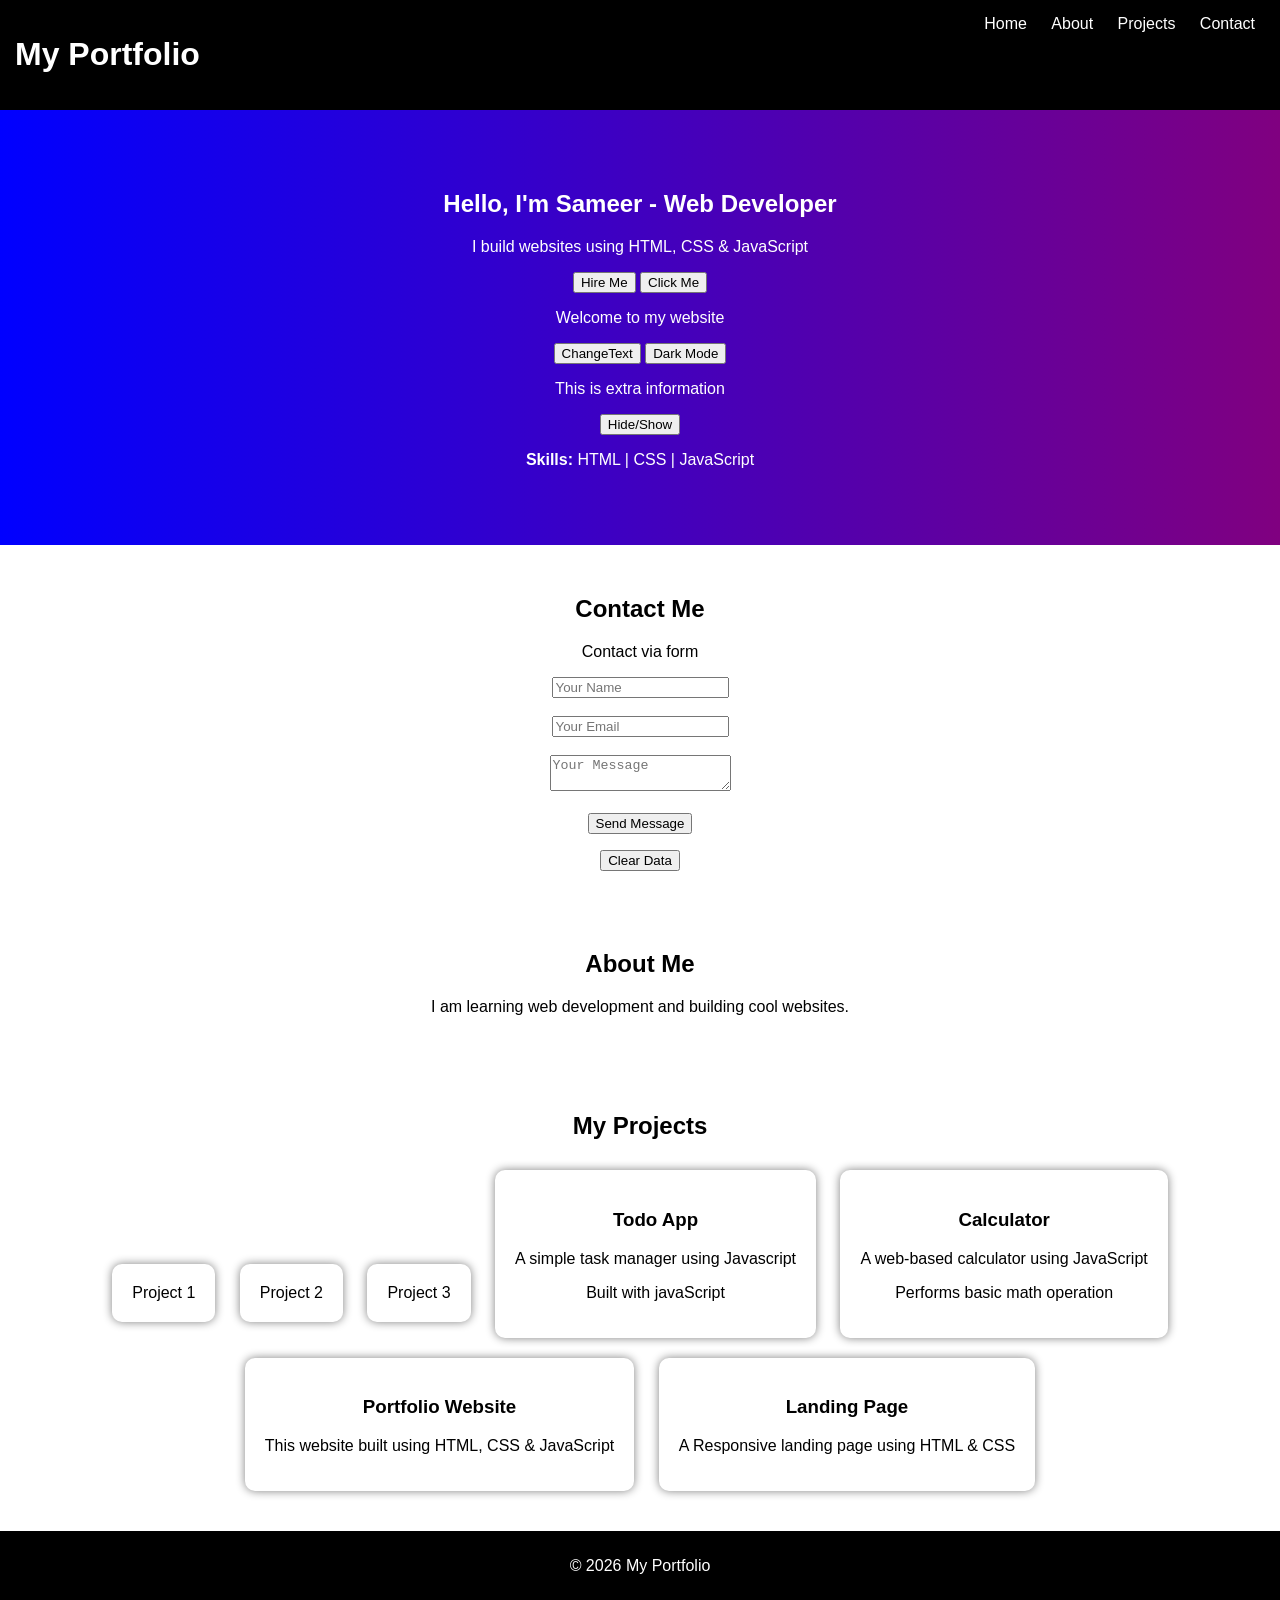
<file: index.html>
<!DOCTYPE html>
<html lang="en">
<head>
    <meta charset="UTF-8">
    <title>My Portfolio</title>
    <link rel="stylesheet" href="style.css">
 
</head>
<body>


      <header>
           <h1>My Portfolio</h1>
      <nav>
           <a href="#home">Home</a>
           <a href="#about">About</a>
           <a href="#projects">Projects</a>
           <a href="#contact">Contact</a>
    </nav>
    </header>

     <section id="home" class ="hero">
    <h2>Hello, I'm Sameer - Web Developer</h2>
    <p>I build websites using HTML, CSS & JavaScript</p>
    <button class="btn">Hire Me</button>
    <button onclick="showMessage()">Click Me</button>
    <p id="demo">Welcome to my website</p>
    <button onclick="changeText()">ChangeText</button>
    <button onclick="darkMode()">Dark Mode</button>
    <p id="info">This is extra information</p>
    <button onclick="toggleInfo()">Hide/Show</button>
    <p><strong>Skills:</strong> HTML | CSS | JavaScript</p>
    </section>
    
    
    <section id="contact" class="contact">
        <h2>Contact Me</h2>
        <p>Contact via form</p>

        <form onsubmit="submitForm(event)">
        <input type="text" id="name"placeholder="Your Name"required><br><br>
        <input type="email" id="email"placeholder="Your Email"required><br><br>
        <textarea id="message"placeholder="Your Message"required></textarea><br><br>
        <button type="submit">Send Message</button>
    </form>
        <p id="formMsg"></p>
        <button onclick="clearData()">Clear Data</button>
    </section>
        



<section id="about" class="about">
    <h2>About Me</h2>
    <p>I am learning web development and building cool websites.</p>
    </section>



<section id="projects" class="projects">
    <h2>My Projects</h2>
    <div class="card">Project 1</div>
    <div class="card">Project 2</div>
    <div class="card">Project 3</div>
    <div class="card">
        <h3>Todo App</h3>
        <p>A simple task manager using Javascript</p>
        <p>Built with javaScript</p>
        </div>
    <div class="card">
        <h3>Calculator</h3>
        <p>A web-based calculator using JavaScript</p>
        <p>Performs basic math operation</p>
    </div>
    <div class="card">
        <h3>Portfolio Website</h3>
        <p>This website built using HTML, CSS & JavaScript</p>
    </div>
    <div class="card">
        <h3>Landing Page</h3>
        <p>A Responsive landing page using HTML & CSS</p>
        </div>
</section>

    

<script>
    function showMessage(){
        alert("Hello Sameer!👋");
    }
    function changeText(){
        document.getElementById("demo").innerHTML="You clicked the button🎉!"
    }
    let dark=false;

    function darkMode(){
        document.body.classList.toggle("dark");
    }

    let visible=true;


    function toggleInfo(){
        if(visible){
            document.getElementById("info").style.display="none";
            visible=false;
        } else{
            document.getElementById("info").style.display="block";
            visible=true;
        }
    }
    function submitForm(event){
        event.preventDefault(); //page reload stop


        let name=document.getElementById("name").value;
        let email=document.getElementById("email").value;
        let message=document.getElementById("message").value;

        
        localStorage.setItem("name",name);
        localStorage.setItem("email",email);
        localStorage.setItem("message",message);


        document.getElementById("formMsg").innerHTML=
                "Thanks " + name +" ! Your message has been received 🎉";






                console.log(name , email , message);
    }
    window.onload=function(){
        let savedName=localStorage.getItem("name");
        let savedEmail=localStorage.getItem("email");
        let savedMessage=localStorage.getItem("message");


        if(savedName){
            document.getElementById("name").value=savedName;
            document.getElementById("email").value=savedEmail;
            document.getElementById("message").value=savedMessage;
        }
    }
    function clearData(){
        localStorage.clear();
        location.reload();
    }
    </script>
    


<footer>
    <p>© 2026 My Portfolio</p>
</footer>

</body>
</html>
</file>
<file: style.css>
body{
    font-family:Arial;
    margin:0;
    padding:0;
}
header{
    background:black;
    color:white;
    padding:15px;
    display:flex;
    justify-content:space-between;
}
nav a{
    color:white;
    margin:10px;
    text-decoration:none;
}
.hero{
    background:lightblue;
    text-align:center;
    padding:50px;
}
.about, .projects, .contact{
    padding:30px;
    text-align:center;
}
.projects .card{
    margin:10px;
    padding:20px;
    display:inline-block;
}
footer{
    background:black;
    color:white;
    text-align:center;
    padding:10px;
}
nav a:hover{
    color:yellow;
}
.projects .card:hover{
    background:lightgreen;
    cursor:pointer;
}
nav a, .card{
    transition:0.3s;
}
@media (max-width:600px){
    header{
        flex-direction:column;
        text-align:center;
}

nav{
    margin-top:10px;
}
.projects .card{
    display:block;
    width:80%;
    margin:10px auto;
}
} 
.hero{
    background:linear-gradient(to right,blue,purple);
    color:white;
    text-align:center;
    padding:60px;
} 
.projects .card{
    padding:20px;
    display:inline-block;
    border-radius:10px;
    box-shadow:0 0 10px gray;
}
   .projects .card{
          transition:0.3s;
   } 
    .projects .card:hover{
          transform:scale(1.1);
    } 
    .btn{
        transition:0.3s;
    }


     .btn:hover{
        transform:scale(1.1);
     }
    
      .hero, .about, .projects, .contact{
        opacity:0;
        animation:fadeIn 1s forwards;
      }


      @keyframes fadeIn{
        to{
            opacity:1;
        }
      }
      .hero{
        animation-delay:0.2s;
      }

      .about{
        animation-delay:0.6s;
      }
      .projects{
        animation-delay:1s;
      }
      .contact{
        animation-delay:1.4s;
      }
      .dark{
        background-color:black;
        color:white;
      }
</file>
